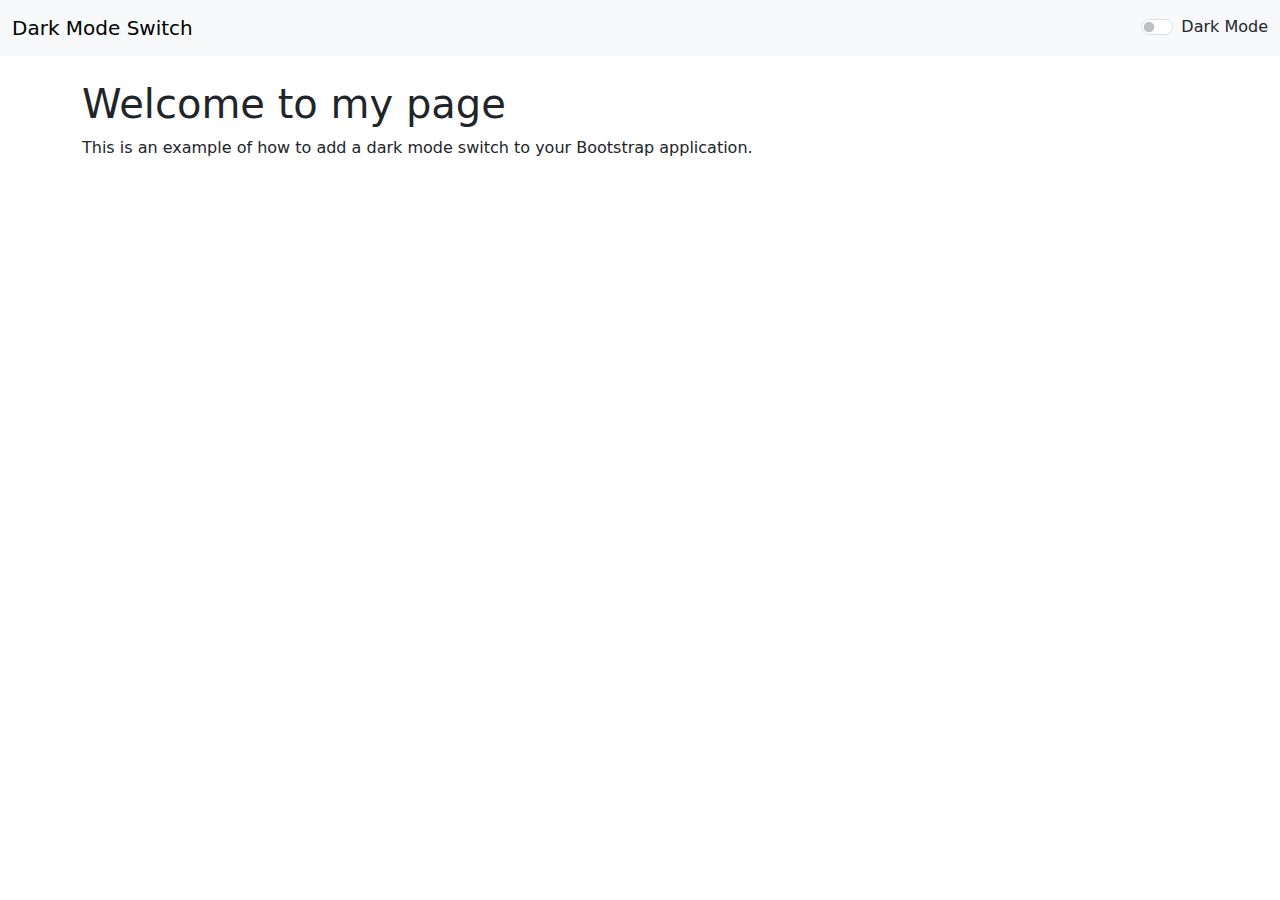
<file: templates/index.html>
<!DOCTYPE html>
<html>
<head>
  <meta charset="utf-8">
  <meta name="viewport" content="width=device-width, initial-scale=1">
  <title>Dark Mode Switch Example</title>
  <!-- Link to Bootstrap CSS -->
  <link rel="stylesheet" href="https://cdnjs.cloudflare.com/ajax/libs/bootstrap/5.0.3/css/bootstrap.min.css">
</head>
<body>
  <nav class="navbar navbar-expand-lg navbar-light bg-light">
    <div class="container-fluid">
      <a class="navbar-brand" href="#">Dark Mode Switch</a>
      <!-- Add the dark mode switch -->
      <div class="form-check form-switch">
        <input class="form-check-input" type="checkbox" id="darkModeSwitch">
        <label class="form-check-label" for="darkModeSwitch">Dark Mode</label>
      </div>
    </div>
  </nav>
  
  <div class="container my-4">
    <h1>Welcome to my page</h1>
    <p>This is an example of how to add a dark mode switch to your Bootstrap application.</p>
  </div>

  <!-- Link to Bootstrap JS -->
  <script src="https://cdnjs.cloudflare.com/ajax/libs/bootstrap/5.0.3/js/bootstrap.bundle.min.js"></script>
  <!-- Add the dark mode script -->
  <script>
    const darkModeSwitch = document.querySelector('#darkModeSwitch');
    darkModeSwitch.addEventListener('change', () => {
      document.body.classList.toggle('bg-dark');
      if (document.body.classList.contains('bg-dark')) {
        darkModeSwitch.setAttribute('checked', true);
        localStorage.setItem('theme', 'dark');
      } else {
        darkModeSwitch.removeAttribute('checked');
        localStorage.setItem('theme', 'light');
      }
    });
    // Set the initial theme
    const savedTheme = localStorage.getItem('theme');
    if (savedTheme === 'dark') {
      document.body.classList.add('bg-dark');
      darkModeSwitch.setAttribute('checked', true);
    }
  </script>
</body>
</html>
</file>
